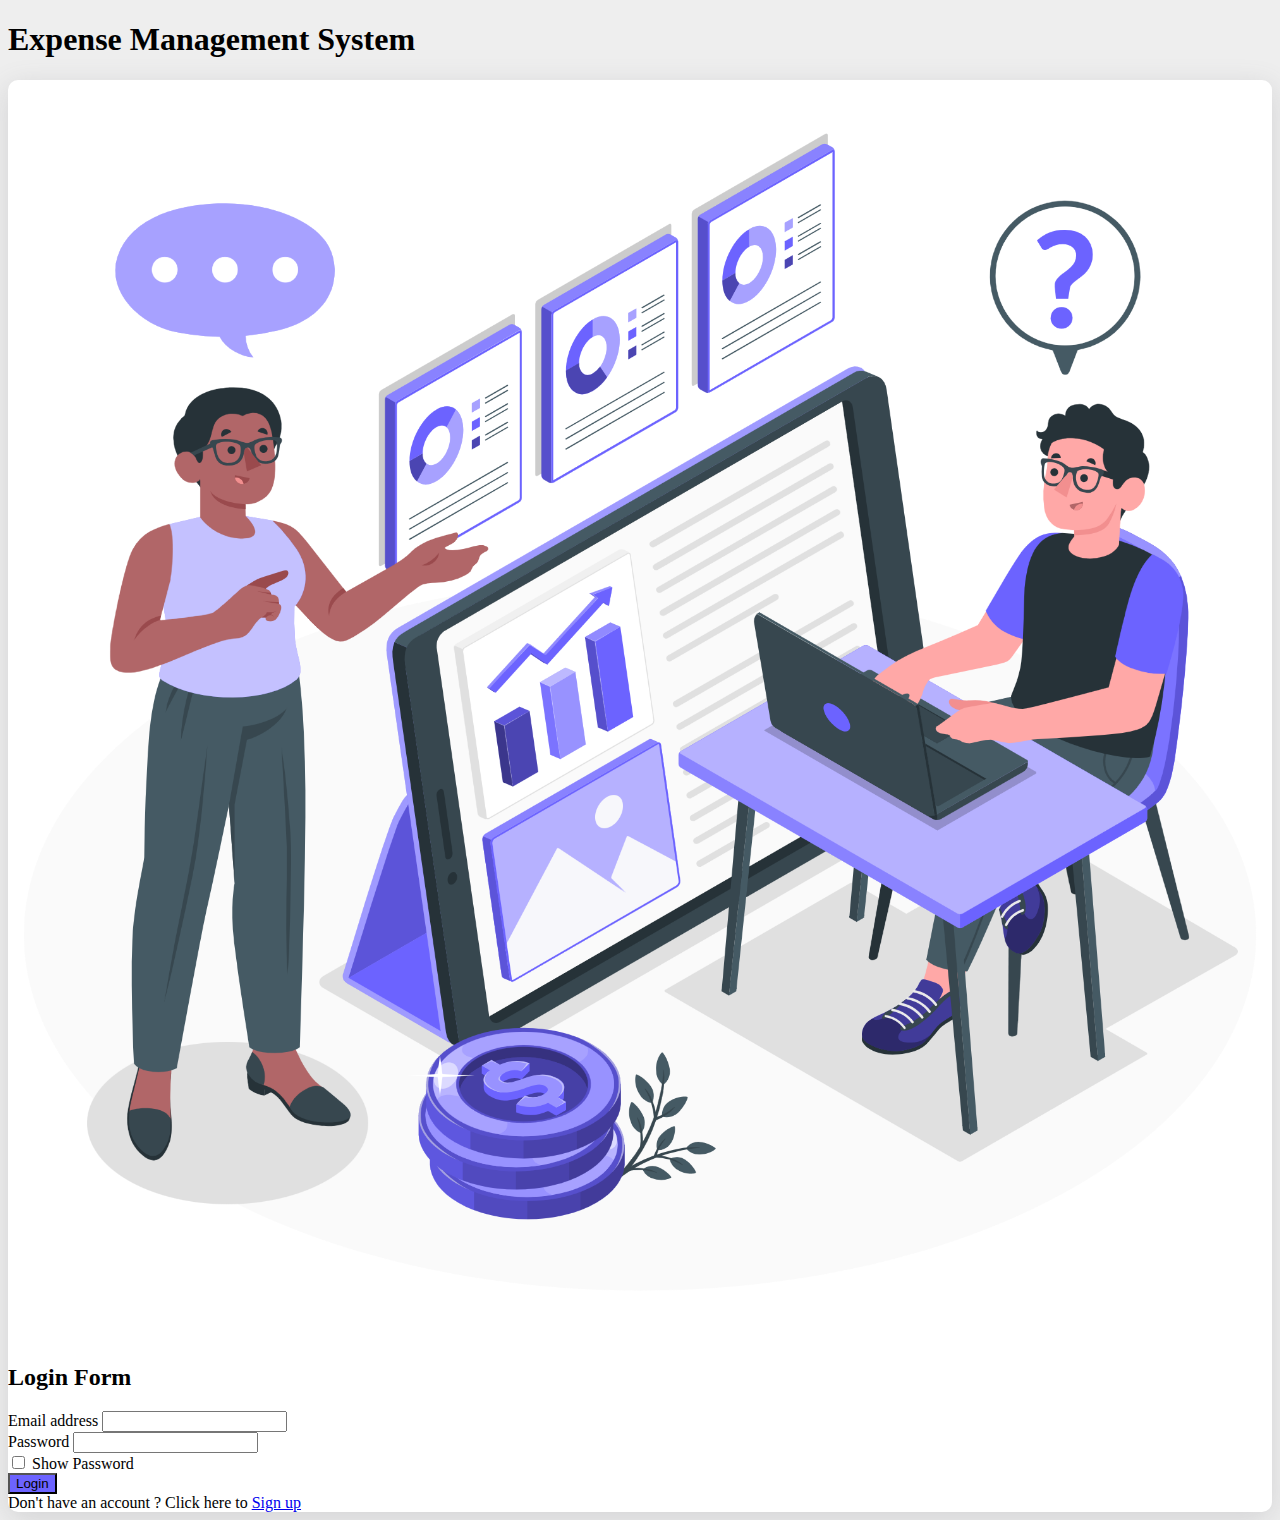
<file: index.html>
<!DOCTYPE html>
<html lang="en">

<head>
    <meta charset="UTF-8">
    <meta name="viewport" content="width=device-width, initial-scale=1.0">
    <title>Expense Management</title>
    <link rel="shortcut icon" href="./Images/favicon.ico" type="image/x-icon">
    <link rel="stylesheet" href="./signup/style.css">
    <link href="https://cdn.jsdelivr.net/npm/bootstrap@5.3.1/dist/css/bootstrap.min.css" rel="stylesheet" integrity="sha384-4bw+/aepP/YC94hEpVNVgiZdgIC5+VKNBQNGCHeKRQN+PtmoHDEXuppvnDJzQIu9" crossorigin="anonymous">
</head>

<body>

    <!-- login -->


    <div class="myalert position-fixed top-0 end-0 m-3" id="hide">
        <div class="alert alert-warning" role="alert">

        </div>
    </div>

    <h1 class="text-center my-4">Expense Management System</h1>

    <main class="container d-flex justify-content-evenly align-items-center border border-secondary p-4 my-3">
        <div class="row">

            <div class="left bg-img-login 3 col-md-6 col-lg-6">
                <img src="./Images/Marketing consulting-amico.png" alt="">
            </div>

            <div class="col-sm-12 col-md-6 col-lg-6 d-flex flex-column justify-content-center">
                <h2 class="text-center my-3">Login Form</h2>
                <form class="container">
                    <div class=" mb-3">
                        <label for="exampleInputEmail1" class="form-label">Email address</label>
                        <input type="email" class="form-control" id="exampleInputEmail1" aria-describedby="emailHelp">
                    </div>
                    <div class="mb-3">
                        <label for="exampleInputPassword1" class="form-label">Password</label>
                        <input type="password" class="form-control" id="exampleInputPassword1">
                    </div>
                    <div class="mb-3 form-check">
                        <input type="checkbox" onclick="showpass()" class="form-check-input" id="exampleCheck1">
                        <label class="form-check-label" for="exampleCheck1">Show Password</label>
                    </div>
                    <button onclick="login()" onsubmit="return false" id="btn" class="btn btn-primary mb-3 w-100">Login</button>
                    <div class="mb-3">
                        Don't have an account ? Click here to
                        <a href="./signup/signup.html">Sign up</a>
                    </div>
                </form>
            </div>
        </div>
    </main>





    <script src="./signup/signup.js" type="text/javascript"></script>
    <script src="https://cdn.jsdelivr.net/npm/bootstrap@5.3.1/dist/js/bootstrap.bundle.min.js" integrity="sha384-HwwvtgBNo3bZJJLYd8oVXjrBZt8cqVSpeBNS5n7C8IVInixGAoxmnlMuBnhbgrkm" crossorigin="anonymous"></script>
</body>

</html>
</file>
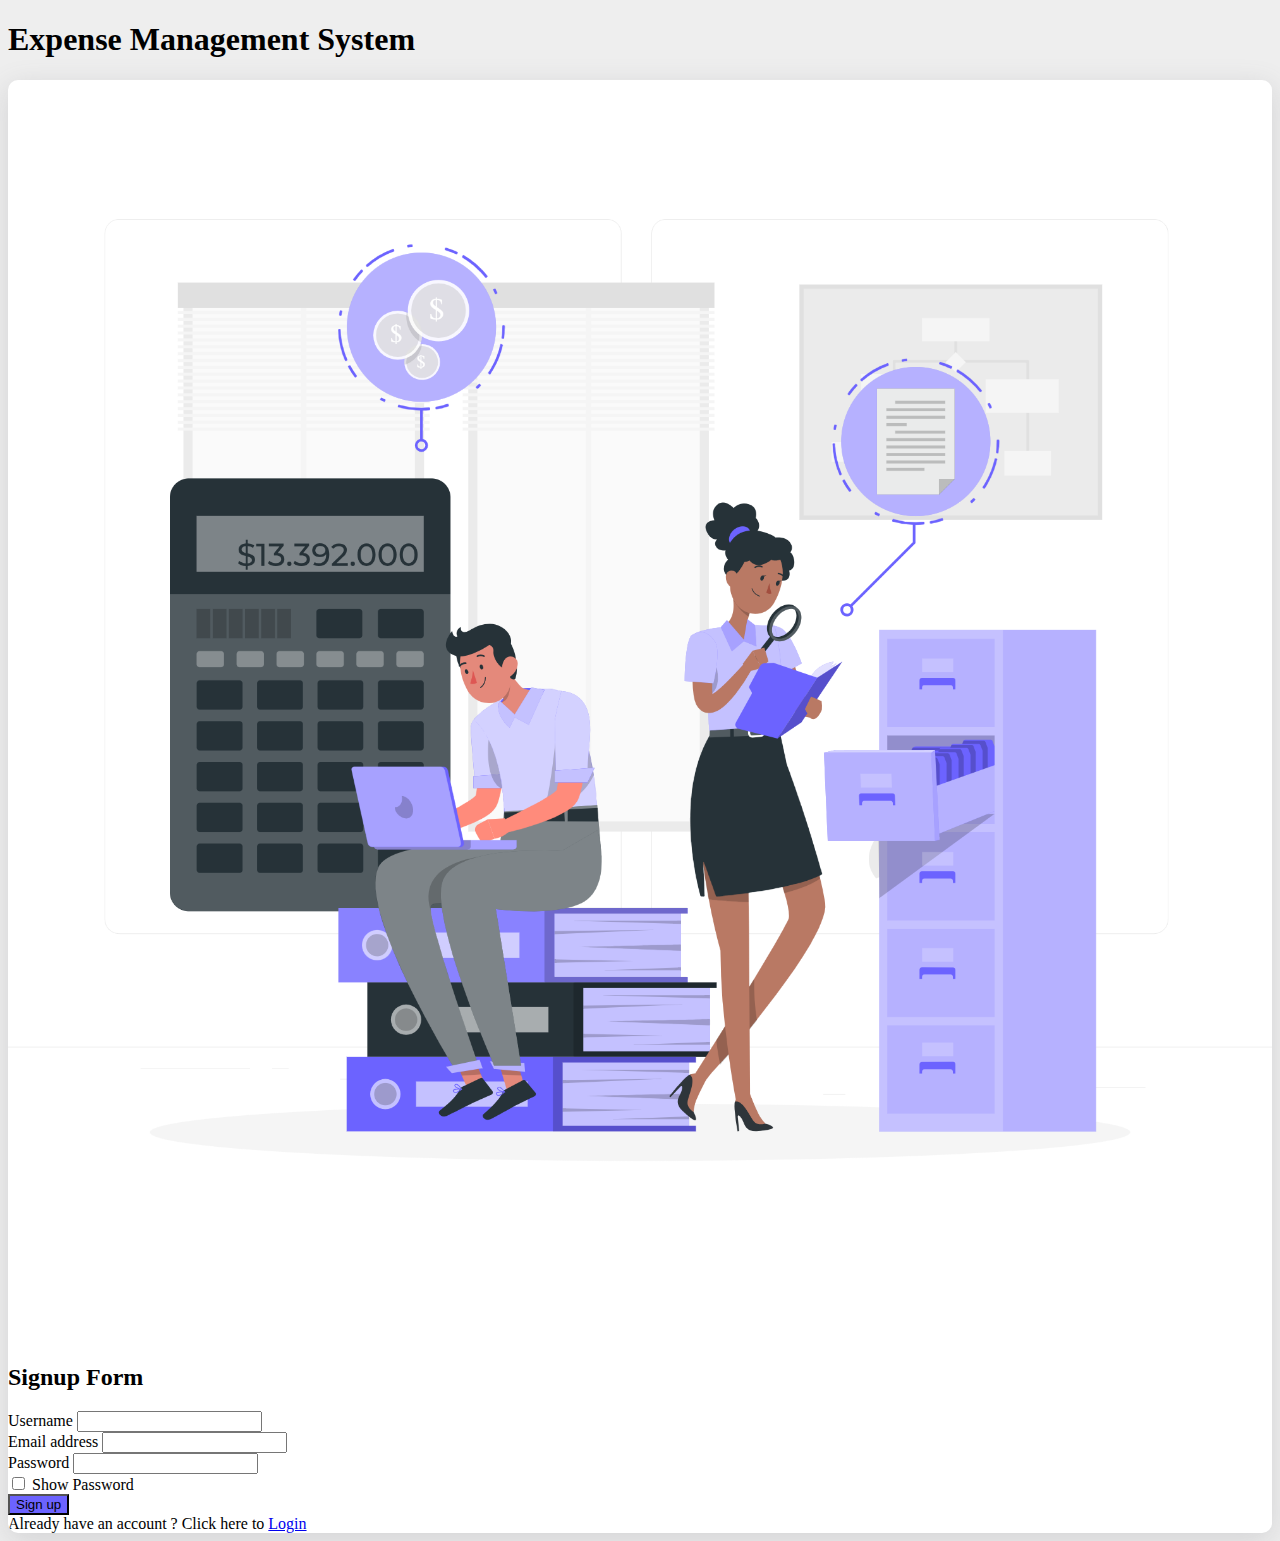
<file: signup/signup.html>
<!DOCTYPE html>
<html lang="en">

<head>
    <meta charset="UTF-8">
    <meta name="viewport" content="width=device-width, initial-scale=1.0">
    <title>Expense Management</title>
    <link rel="stylesheet" href="style.css">
    <link rel="shortcut icon" href="./Images/favicon.ico" type="image/x-icon">
    <link rel="stylesheet" href="https://cdn.jsdelivr.net/npm/bootstrap-icons@1.10.5/font/bootstrap-icons.css">
    <link href="https://cdn.jsdelivr.net/npm/bootstrap@5.3.1/dist/css/bootstrap.min.css" rel="stylesheet" integrity="sha384-4bw+/aepP/YC94hEpVNVgiZdgIC5+VKNBQNGCHeKRQN+PtmoHDEXuppvnDJzQIu9" crossorigin="anonymous">
</head>

<body>
    <div class="myalert position-fixed top-0 end-0 m-3" id="hide">
        <div class="alert alert-warning" role="alert">

        </div>
    </div>

    <h1 class="text-center my-4">Expense Management System</h1>

    <main class="container d-flex justify-content-evenly align-items-center border border-secondary p-4 my-3 rounded-2">
        <div class="row">
            <div class="left bg-img-signup col-md-6 col-lg-6">
                <img src="../Images/Audit-rafiki.png" alt="">
            </div>
            <div class="col-sm-12 col-md-6 col-lg-6 px-4 d-flex flex-column justify-content-center">
                <h2 class="text-center">Signup Form</h2>
                <form class="container">
                    <div class="mb-3">
                        <label for="exampleInputUsername1" class="form-label">Username</label>
                        <input type="Username" class="form-control" id="exampleInputUsername1" aria-describedby="UsernameHelp">
                    </div>
                    <div class=" mb-3">
                        <label for="exampleInputEmail1" class="form-label">Email address</label>
                        <input type="email" class="form-control" id="exampleInputEmail1" aria-describedby="emailHelp">
                    </div>
                    <div class="mb-3">
                        <label for="exampleInputPassword1" class="form-label">Password</label>
                        <input type="password" class="form-control" id="exampleInputPassword1">
                    </div>
                    <div class="mb-3 form-check">
                        <input type="checkbox" onclick="showpass()" class="form-check-input" id="exampleCheck1">
                        <label class="form-check-label" for="exampleCheck1">Show Password</label>
                    </div>
                    <button onclick="signup()" onsubmit="return false" id="btn" class="btn btn-primary mb-3 w-100">Sign up</button>
                    <div class="mb-3">
                        Already have an account ? Click here to
                        <a href="../index.html">Login</a>
                    </div>
                </form>
            </div>
        </div>
    </main>



    <script src="./signup.js" type="text/javascript"></script>
    <script src="https://cdn.jsdelivr.net/npm/bootstrap@5.3.1/dist/js/bootstrap.bundle.min.js" integrity="sha384-HwwvtgBNo3bZJJLYd8oVXjrBZt8cqVSpeBNS5n7C8IVInixGAoxmnlMuBnhbgrkm" crossorigin="anonymous"></script>
</body>

</html>
</file>
<file: signup/style.css>
body {
    background-color: #eeeeee !important;
}

.myalert {
    display: none;
}

.left {
    display: flex;
    align-items: center;
    justify-content: center;
}


.left img {
    width: 100%;
}


main {
    display: flex;
    justify-content: center;
    flex-direction: column;
    overflow: hidden;
    background-color: #ffffff;
    border-radius: 10px;
    box-shadow: rgba(100, 100, 111, 0.2) 0px 7px 29px 0px;
}


.btn-primary {
    background-color: #6c63ff !important;
}

#exampleCheck1:checked {
    background-color: #6c63ff !important;
}
</file>
